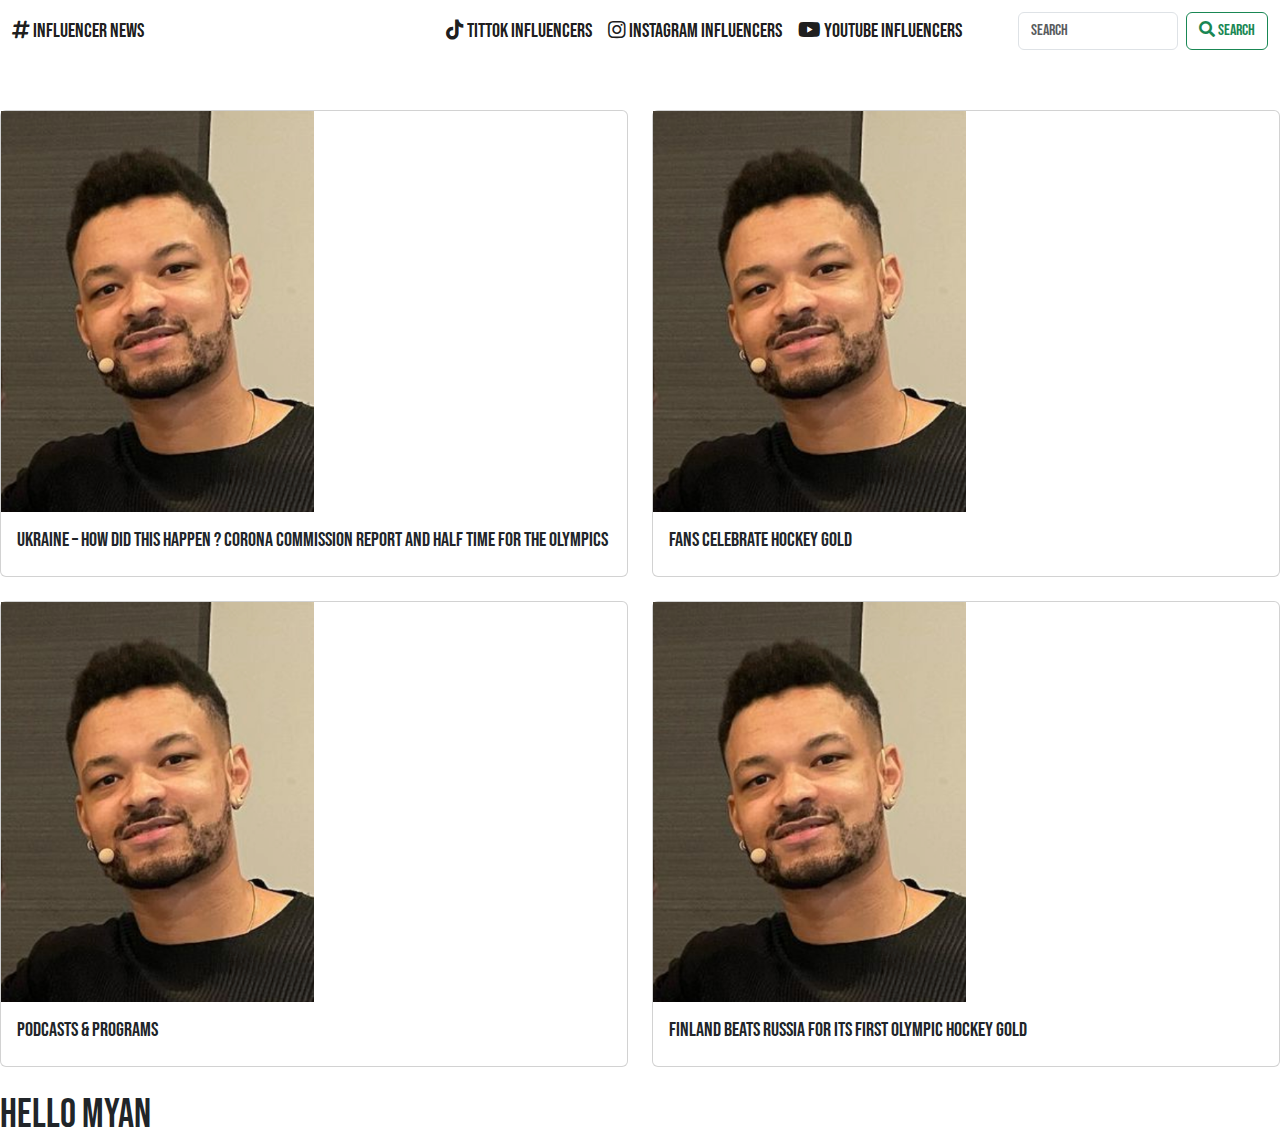
<file: index.html>
<!DOCTYPE html>
<html lang="en">
  <head>
    <meta charset="UTF-8" />
    <meta http-equiv="X-UA-Compatible" content="IE=edge" />
    <meta name="viewport" content="width=device-width, initial-scale=1.0" />
    <link rel="stylesheet" href="css/style.css" />
    <link
      href="https://cdn.jsdelivr.net/npm/bootstrap@5.0.2/dist/css/bootstrap.min.css"
      rel="stylesheet"
      integrity="sha384-EVSTQN3/azprG1Anm3QDgpJLIm9Nao0Yz1ztcQTwFspd3yD65VohhpuuCOmLASjC"
      crossorigin="anonymous"
    />
    <meta name="viewport" content="width=device-width, initial-scale=1" />
    <!-- Bootstrap CSS -->
    <link
      rel="stylesheet"
      href="https://maxcdn.bootstrapcdn.com/bootstrap/4.0.0/css/bootstrap.min.css"
      integrity="sha384-Gn5384xqQ1aoWXA+058RXPxPg6fy4IWvTNh0E263XmFcJlSAwiGgFAW/dAiS6JXm"
      crossorigin="anonymous"
    />

    <link
      rel="stylesheet"
      href="https://use.fontawesome.com/releases/v5.4.1/css/all.css"
      integrity="sha384-5sAR7xN1Nv6T6+dT2mhtzEpVJvfS3NScPQTrOxhwjIuvcA67KV2R5Jz6kr4abQsz"
      crossorigin="anonymous"
    />

    <link rel="preconnect" href="https://fonts.googleapis.com" />
    <link rel="preconnect" href="https://fonts.gstatic.com" crossorigin />
    <link
      href="https://fonts.googleapis.com/css2?family=Bebas+Neue&display=swap"
      rel="stylesheet"
    />

    <title>Influencer news</title>
  </head>
  <body id="body">
<!-- Nav bar -->
<nav class="navbar navbar-expand-lg navbar-light">
  <div class="container-fluid">
    <a class="navbar-brand" href="#">
      <i class="fa fa-hashtag"></i> Influencer News</a>
    <button class="navbar-toggler" type="button" data-bs-toggle="collapse" data-bs-target="#navbarSupportedContent" aria-controls="navbarSupportedContent" aria-expanded="false" aria-label="Toggle navigation">
      <span class="navbar-toggler-icon"></span>
    </button>
    <div class="collapse navbar-collapse" id="navbarSupportedContent">
      <ul class="navbar-nav ms-auto mb-2 mb-lg-0 px-5">
        <li class="nav-item">
          <a class="nav-link active" aria-current="page" href="#">
            <i class="fab fa-tiktok"></i> TiTtok Influencers</a>
        </li>
        <li class="nav-item">
          <a class="nav-link active" aria-current="page" href="#">
            <i class="fab fa-instagram"></i> Instagram Influencers</a>
        </li>
        <li class="nav-item">
          <a class="nav-link active" aria-current="page" href="#">
            <i class="fab fa-youtube"></i> Youtube Influencers</a>
        </li>
      </ul>
      <form class="d-flex">
        <input class="form-control me-2" type="search" placeholder="Search" aria-label="Search">
        <button class="btn btn-outline-success" type="submit"><span class="fa fa-search"></span> Search</button>
      </form>
    </div>
  </div>

</nav>

<!-- Cards three in the row floating-->
<div class="row row-cols-1 row-cols-md-2 g-4 pt-5">
  <div class="col">
    <div class="card">
      <img src="./css/Craig_Campbell_&_Steven_Bartlett.png" alt="" width="50%">
      <div class="card-body">
<h5 class="card-title">
  Ukraine – how did this happen ?
  Corona Commission report and half time for the Olympics</h5>
      </div>
    </div>

  </div>
  <div class="col">
    <div class="card">
      <img src="./css/Craig_Campbell_&_Steven_Bartlett.png" alt="" width="50%">
      <div class="card-body">
        <h5 class="card-title">
          Fans celebrate hockey gold
        </h5>
      </div>
    </div>
  </div>
  <div class="col">
    <div class="card">
      <img src="./css/Craig_Campbell_&_Steven_Bartlett.png" alt="" width="50%">
      <div class="card-body">
        <h5 class="card-title">
          Podcasts & programs
        </h5>
      </div>
    </div>
  </div>
  <div class="col">
    <div class="card">
      <img src="./css/Craig_Campbell_&_Steven_Bartlett.png" alt="" width="50%">
      <div class="card-body">
        <h5 class="card-title">
          Finland beats Russia for its first Olympic hockey gold</h5>

      </div>
    </div>
  </div>
<h1>Hello Myan</h1>
</div>





<!-- template https://nord.news/-->
<!-- footer-->

    </body>
    <script
      src="https://cdn.jsdelivr.net/npm/bootstrap@5.0.2/dist/js/bootstrap.bundle.min.js"
      integrity="sha384-MrcW6ZMFYlzcLA8Nl+NtUVF0sA7MsXsP1UyJoMp4YLEuNSfAP+JcXn/tWtIaxVXM"
      crossorigin="anonymous"
    ></script>
    <script src="https://cdn.jsdelivr.net/npm/bootstrap@5.0.2/dist/js/bootstrap.bundle.min.js"></script>

  </body>
      <!-- Bootstrap CSS -->
      <link rel="stylesheet" href="https://cdn.jsdelivr.net/npm/bootstrap@5.0.2/dist/css/bootstrap.min.css">
      <!-- Bootstrap Font Icon CSS -->
      <link rel="stylesheet" href="https://cdn.jsdelivr.net/npm/bootstrap-icons@1.5.0/font/bootstrap-icons.css">
      <link rel="stylesheet" href="https://cdnjs.cloudflare.com/ajax/libs/font-awesome/4.7.0/css/font-awesome.min.css">
      <link rel="stylesheet" href="https://use.fontawesome.com/releases/v5.15.4/css/all.css">
</html>
</file>
<file: css/style.css>
#body {
  font-family: "Bebas Neue", cursive;
  font-size: 20px;
}

p {
  font-family: "Times new Roman" !important;
}
/*
#bg-color-jm1,
#bg-color-jm2 {
  background-color: #c7f6b6;
}

.color-btn {
  color: #fff9c2;
  font-size: 30px;
  font-weight: 1000;
} */

ul {
  list-style-type: none;
}
</file>
